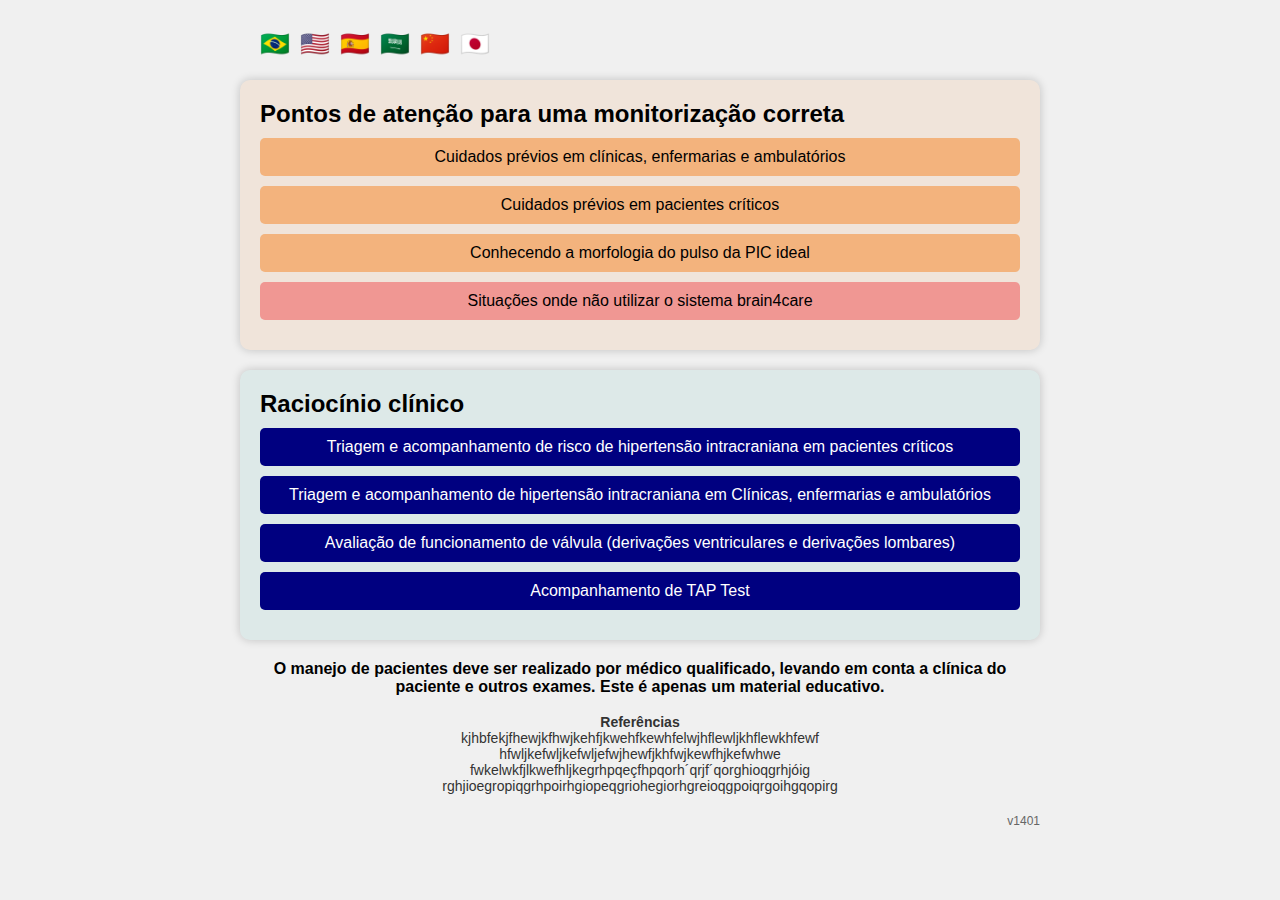
<file: index.html>
<!DOCTYPE html>
<html lang="pt-BR">

<head>
  <meta charset="UTF-8">
  <meta name="viewport" content="width=device-width, initial-scale=1.0">
  <title>Interpretação do risco de hipertensão intracraniana</title>
  <link rel="stylesheet" href="styles.css">
</head>

<body>
  <div id="container">
    <!-- Bandeiras no canto superior esquerdo usando emojis -->
    <div id="flags" class="flags">
      <button id="t1i1" class="flag-button">🇧🇷</button>
      <button id="t1i2" class="flag-button">🇺🇸</button>
      <button id="t1i3" class="flag-button">🇪🇸</button>
      <button id="t1i4" class="flag-button">🇸🇦</button>
      <button id="t1i5" class="flag-button">🇨🇳</button>
      <button id="t1i6" class="flag-button">🇯🇵</button>
    </div>

    <!-- Quadro 1: Pontos de atenção para uma monitorização correta -->
    <div id="t1q1" class="quadro quadro-laranja">
      <h2>Pontos de atenção para uma monitorização correta</h2>
      <button id="t1b1" class="botao botao-amarelo">Cuidados prévios em clínicas, enfermarias e ambulatórios</button>
      <button id="t1b2" class="botao botao-amarelo">Cuidados prévios em pacientes críticos</button>
      <button id="t1b3" class="botao botao-amarelo">Conhecendo a morfologia do pulso da PIC ideal</button>
      <button id="t1b4" class="botao botao-vermelho">Situações onde não utilizar o sistema brain4care</button>
    </div>

    <!-- Quadro 2: Iniciar monitorização -->
    <div id="t1q2" class="quadro quadro-azul">
      <h2>Raciocínio clínico</h2>
      <button id="t1b5" class="botao botao-azul-marinho">Triagem e acompanhamento de risco de hipertensão intracraniana em pacientes críticos</button>
      <button id="t1b6" class="botao botao-azul-marinho">Triagem e acompanhamento de hipertensão intracraniana em Clínicas, enfermarias e ambulatórios</button>
      <button id="t1b7" class="botao botao-azul-marinho">Avaliação de funcionamento de válvula (derivações ventriculares e derivações lombares)</button>
      <button id="t1b8" class="botao botao-azul-marinho">Acompanhamento de TAP Test</button>
    </div>

    <!-- Texto informativo -->
    <div class="texto-informativo">
      <p id="t1t1"><strong>O manejo de pacientes deve ser realizado por médico qualificado, levando em conta a clínica do paciente e outros exames. Este é apenas um material educativo.</strong></p><br>
      <p id="t1t2" class="referencias"><strong>Referências</strong><br>
        kjhbfekjfhewjkfhwjkehfjkwehfkewhfelwjhflewljkhflewkhfewf<br>
        hfwljkefwljkefwljefwjhewfjkhfwjkewfhjkefwhwe<br>
        fwkelwkfjlkwefhljkegrhpqeçfhpqorh´qrjf´qorghioqgrhjóig<br>
        rghjioegropiqgrhpoirhgiopeqgriohegiorhgreioqgpoiqrgoihgqopirg
      </p>
    </div>

    <!-- Versão do documento -->
    <footer>
      <p id="tv">v1401</p>
    </footer>
  </div>
</body>

</html>



<script>
  document.getElementById('t1b1').addEventListener('click', function() {
    window.location.href = 'cuidados-previos.html';
  });
</script>


<script>
  document.getElementById('t1b2').addEventListener('click', function() {
    window.location.href = 'cuidados_UTI.html';
  });
</script>

<script>
  document.getElementById('t1b3').addEventListener('click', function() {
    window.location.href = 'conhecendo_morfologia.html';
  });
</script>

<script>
  document.getElementById('t1b4').addEventListener('click', function() {
    window.location.href = 'situacoes_nao_utilizar.html';
  });
</script>

<script>
  // Adiciona evento de clique ao botão t1b5 para redirecionar à página de triagem
  document.getElementById('t1b5').addEventListener('click', function() {
    window.location.href = 'triagem_monitorizacao.html';
  });

</script>

<script>
  // Adiciona evento de clique ao botão t1b6 para redirecionar à página de triagem em clínicas
  document.getElementById('t1b6').addEventListener('click', function() {
    window.location.href = 'triagem_clinicas.html';
  });

</script>


<script>
  // Adiciona evento de clique ao botão t1b7 para redirecionar à página de avaliação de válvula
  document.getElementById('t1b7').addEventListener('click', function() {
    window.location.href = 'avaliacao_valvula.html';
  });


</script>


<script>
  // Adiciona evento de clique ao botão t1b8 para redirecionar à página de acompanhamento de TAP Test
  document.getElementById('t1b8').addEventListener('click', function() {
    window.location.href = 'tap_test.html';
  });


</script>
</file>
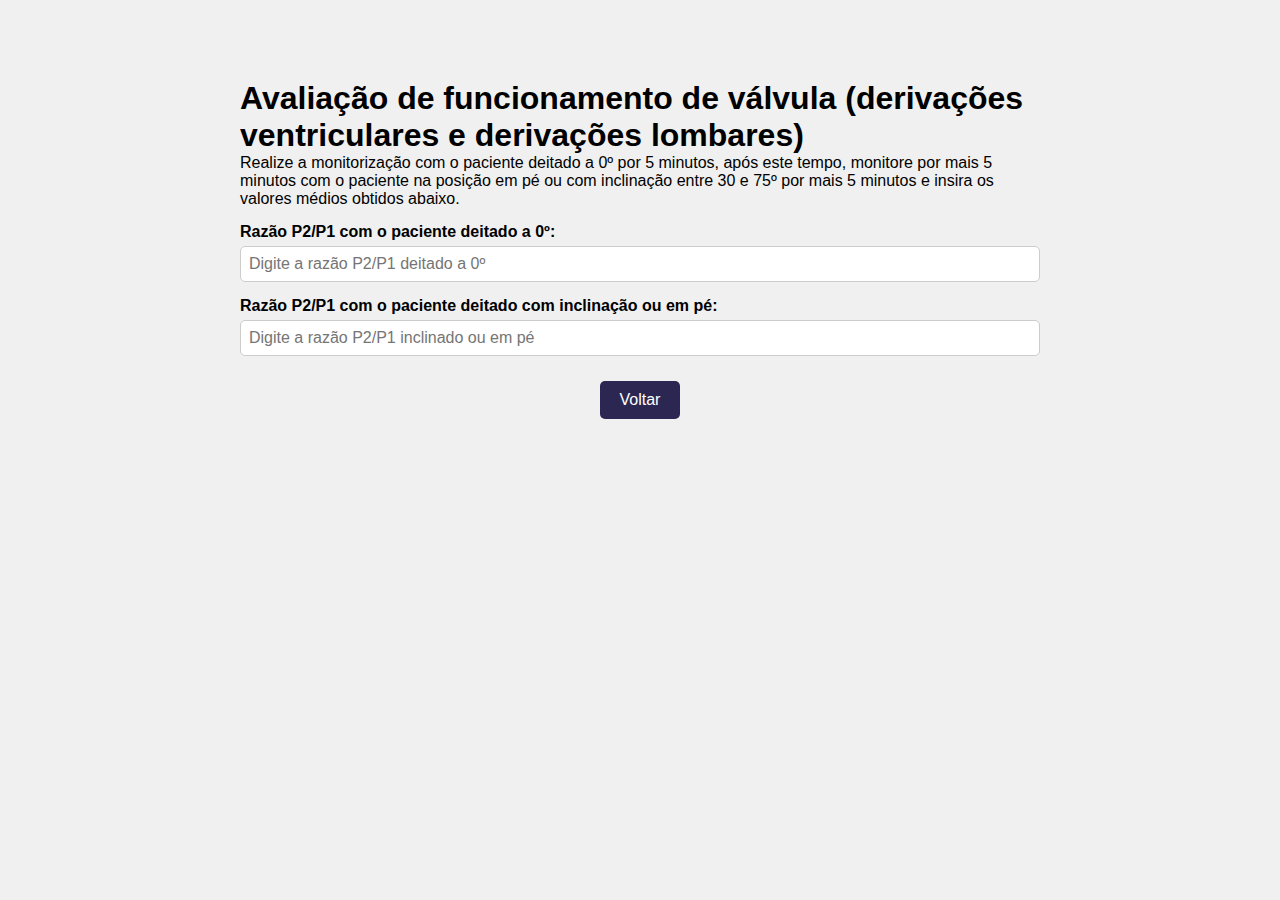
<file: avaliacao_valvula.html>
<!DOCTYPE html>
<html lang="pt-BR">

<head>
  <meta charset="UTF-8">
  <meta name="viewport" content="width=device-width, initial-scale=1.0">
  <title>Avaliação de funcionamento de válvula (derivações ventriculares e derivações lombares)</title>
  <link rel="stylesheet" href="styles.css">
  <script defer src="script_valvula.js"></script>
</head>

<body>
  <div id="container">
    <!-- Título da Página -->
    <h1>Avaliação de funcionamento de válvula (derivações ventriculares e derivações lombares)</h1>

    <!-- Texto de Instrução -->
    <p>
      Realize a monitorização com o paciente deitado a 0º por 5 minutos, após este tempo, monitore por mais 5 minutos com o paciente na posição em pé ou com inclinação entre 30 e 75º por mais 5 minutos e insira os valores médios obtidos abaixo.
    </p>

    <!-- Campos para Preenchimento -->
    <div class="input-group">
      <label for="t4q1">Razão P2/P1 com o paciente deitado a 0º:</label>
      <input type="number" id="t4q1" step="0.01" min="0" placeholder="Digite a razão P2/P1 deitado a 0º">
    </div>

    <div class="input-group">
      <label for="t4q2">Razão P2/P1 com o paciente deitado com inclinação ou em pé:</label>
      <input type="number" id="t4q2" step="0.01" min="0" placeholder="Digite a razão P2/P1 inclinado ou em pé">
    </div>

    <!-- Mensagens Dinâmicas -->
    <div id="messages"></div>

    <!-- Botões de Ação -->
    <div class="button-container">
      <button class="btn-voltar" id="btn-voltar" onclick="voltar()">Voltar</button>
    </div>
  </div>
</body>

</html>
</file>
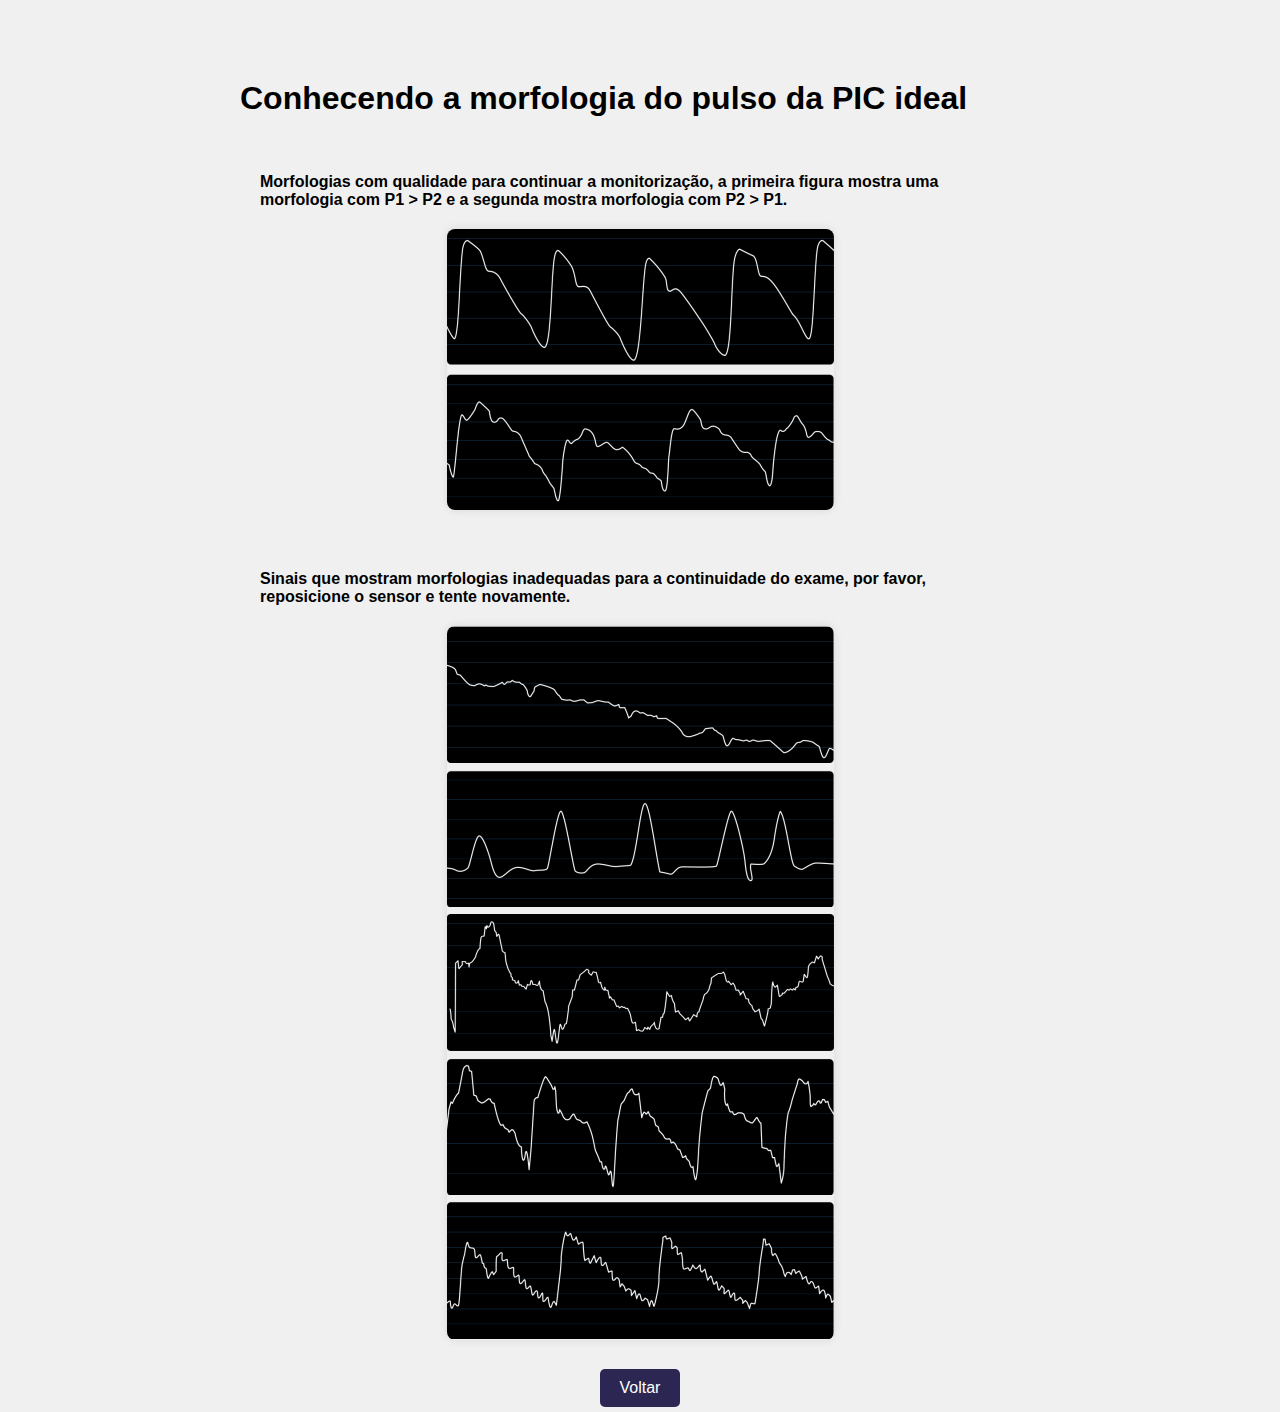
<file: conhecendo_morfologia.html>
<!DOCTYPE html>
<html lang="pt-BR">

<head>
  <meta charset="UTF-8">
  <meta name="viewport" content="width=device-width, initial-scale=1.0">
  <title>Conhecendo a morfologia do pulso da PIC ideal</title>
  <link rel="stylesheet" href="styles.css">
</head>

<body>
  <div id="container">
    <!-- Título da Página -->
    <h1>Conhecendo a morfologia do pulso da PIC ideal</h1>

    <!-- Texto Descritivo -->
    <h3 class="text-left">
      <br><br>Morfologias com qualidade para continuar a monitorização, a primeira figura mostra uma morfologia com P1 > P2 e a segunda mostra morfologia com P2 > P1.
    </h3>

    <!-- Imagem 'ok.png' Centralizada -->
    <div class="image-container">
      <img src="ok.png" alt="Morfologia com P1 > P2" class="center-image">
    </div>

    <!-- Texto Explicativo -->
    <h3 class="text-left">
      <br><br>Sinais que mostram morfologias inadequadas para a continuidade do exame, por favor, reposicione o sensor e tente novamente.
    </h3>

    <!-- Imagem 'nok.png' Centralizada -->
    <div class="image-container">
      <img src="nok.png" alt="Morfologia inadequada" class="center-image">
    </div>

    <!-- Botão Voltar -->
    <div class="button-container">
      <button class="btn-voltar" onclick="window.location.href='index.html'">Voltar</button>
    </div>
  </div>
</body>

</html>
</file>
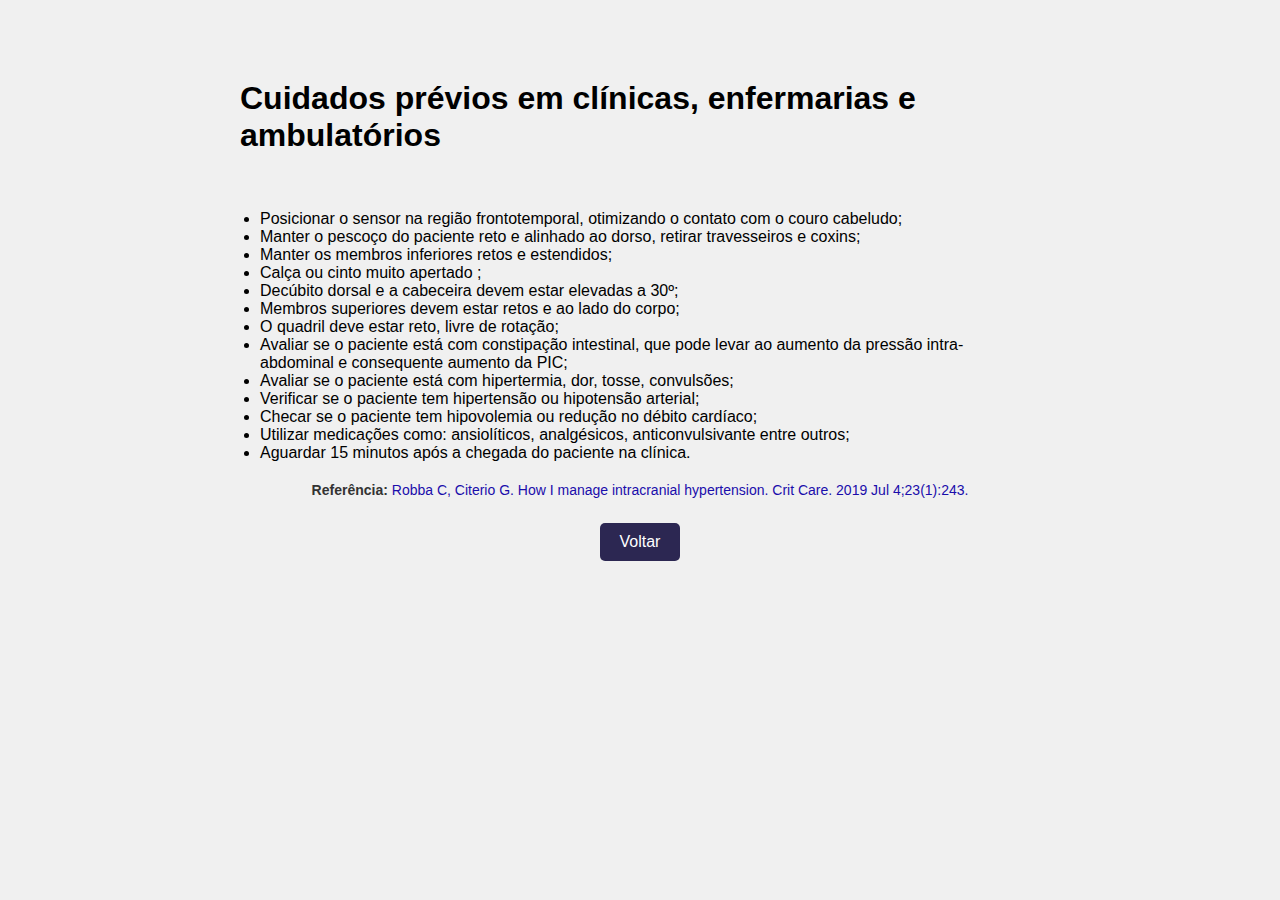
<file: cuidados-previos.html>
<!DOCTYPE html>
<html lang="pt-BR">

<head>
  <meta charset="UTF-8">
  <meta name="viewport" content="width=device-width, initial-scale=1.0">
  <title>Cuidados prévios em clínicas, enfermarias e ambulatórios</title>
  <link rel="stylesheet" href="styles.css">
</head>

<body>
  <div id="container">
    <!-- Título da Página -->
    <h1>Cuidados prévios em clínicas, enfermarias e ambulatórios</h1>

      <!-- Texto Alinhado à Esquerda -->
    <ul class="text-left"><br><br>
        <li>Posicionar o sensor na região frontotemporal, otimizando o contato com o couro cabeludo;</li>
        <li>Manter o pescoço do paciente reto e alinhado ao dorso, retirar travesseiros e coxins;</li>
        <li>Manter os membros inferiores retos e estendidos;</li>
        <li>Calça ou cinto muito apertado ;</li>
        <li>Decúbito dorsal e a cabeceira devem estar elevadas a 30º;</li>
        <li>Membros superiores devem estar retos e ao lado do corpo;</li>
        <li>O quadril deve estar reto, livre de rotação;</li>
        <li>Avaliar se o paciente está com constipação intestinal, que pode levar ao aumento da pressão intra-abdominal e consequente aumento da PIC;</li>
        <li>Avaliar se o paciente está com hipertermia, dor, tosse, convulsões;</li>
        <li>Verificar se o paciente tem hipertensão ou hipotensão arterial;</li>
        <li>Checar se o paciente tem hipovolemia ou redução no débito cardíaco;</li>
        <li>Utilizar medicações como: ansiolíticos, analgésicos, anticonvulsivante entre outros;</li>
        <li>Aguardar 15 minutos após a chegada do paciente na clínica.</li>
    </ul>



    <!-- Texto de Referência com Link -->
    <p class="referencia-link">
      <strong>Referência:</strong>
      <a href="https://pubmed.ncbi.nlm.nih.gov/31272474/" target="_blank">
        Robba C, Citerio G. How I manage intracranial hypertension. Crit Care. 2019 Jul 4;23(1):243.
      </a>
    </p>

    <!-- Botão Voltar -->
    <div class="button-container">
      <button class="btn-voltar" onclick="window.location.href='index.html'">Voltar</button>
    </div>
  </div>
</body>

</html>
</file>
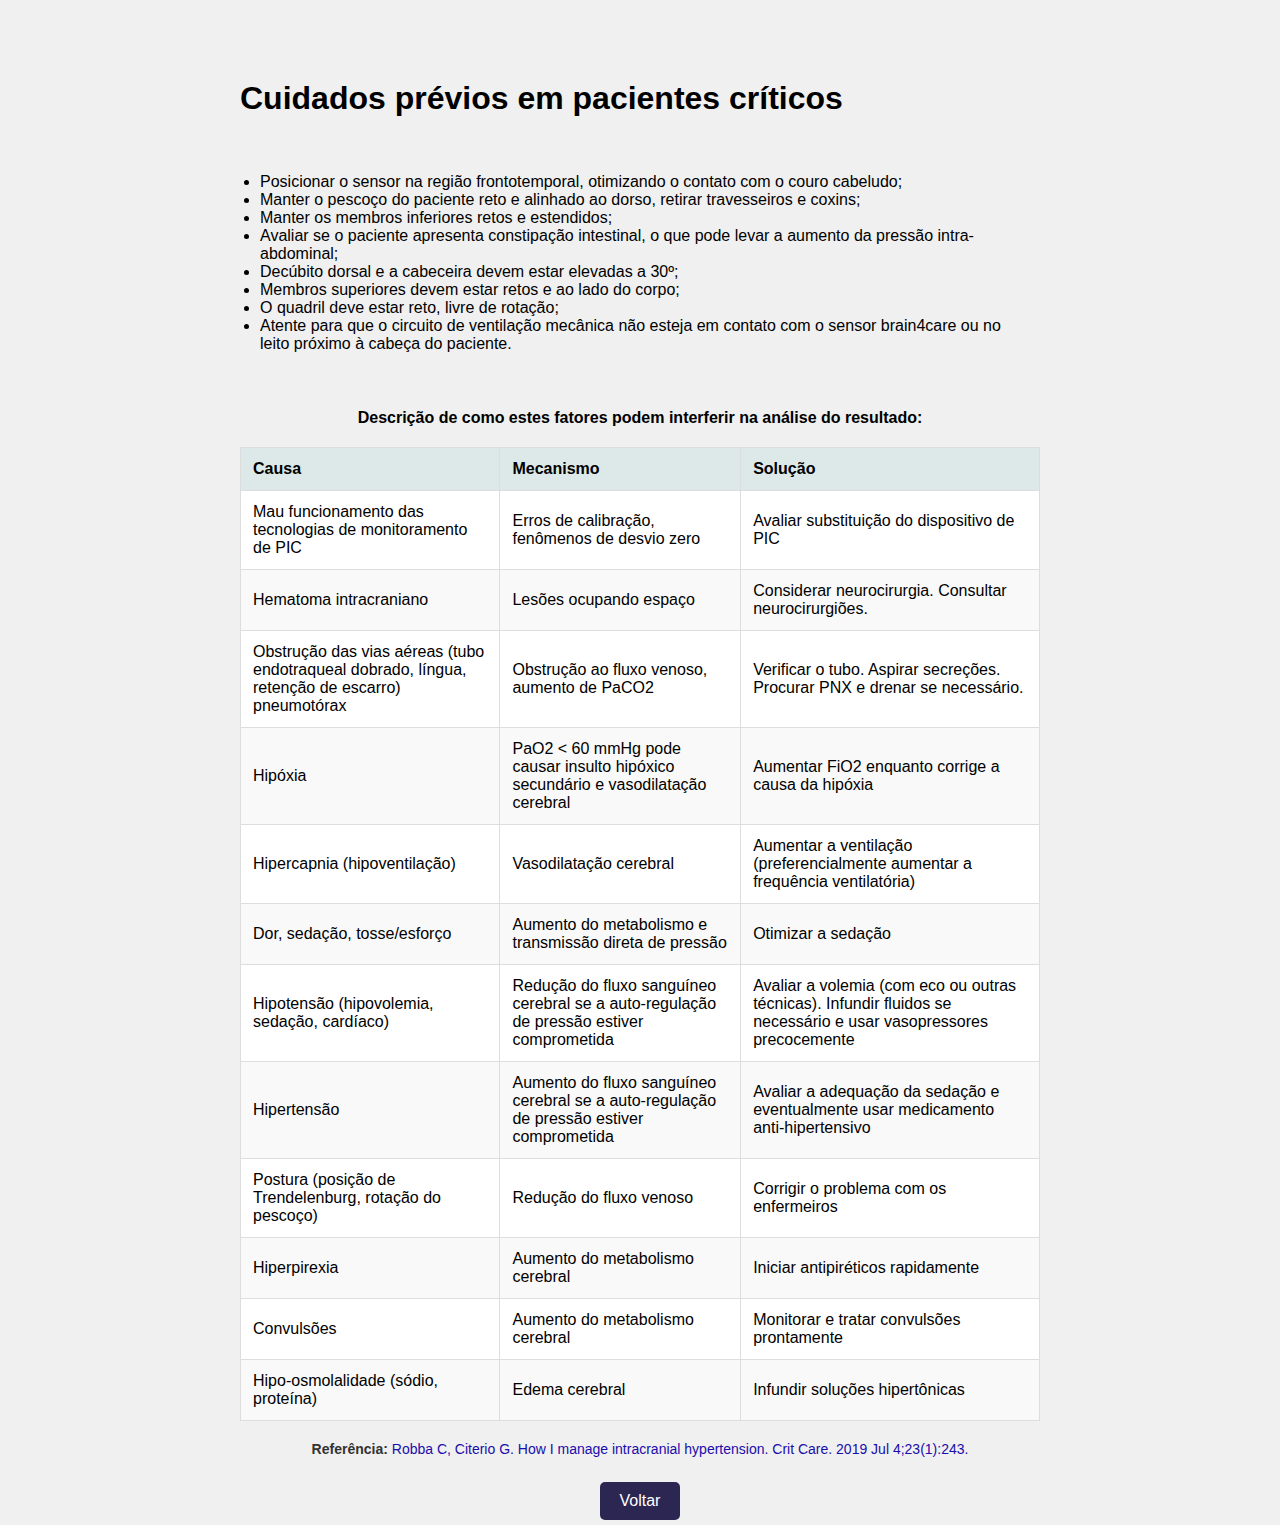
<file: cuidados_UTI.html>
<!DOCTYPE html>
<html lang="pt-BR">

<head>
  <meta charset="UTF-8">
  <meta name="viewport" content="width=device-width, initial-scale=1.0">
  <title>Cuidados prévios em pacientes críticos</title>
  <link rel="stylesheet" href="styles.css">
</head>

<body>
  <div id="container">
    <!-- Título da Página -->
    <h1>Cuidados prévios em pacientes críticos</h1>

      <!-- Texto Alinhado à Esquerda -->
    <ul class="text-left"><br><br>
        <li>Posicionar o sensor na região frontotemporal, otimizando o contato com o couro cabeludo;</li>
        <li>Manter o pescoço do paciente reto e alinhado ao dorso, retirar travesseiros e coxins;</li>
        <li>Manter os membros inferiores retos e estendidos;</li>
        <li>Avaliar se o paciente apresenta constipação intestinal, o que pode levar a aumento da pressão intra-abdominal;</li>
        <li>Decúbito dorsal e a cabeceira devem estar elevadas a 30º;</li>
        <li>Membros superiores devem estar retos e ao lado do corpo;</li>
        <li>O quadril deve estar reto, livre de rotação;</li>
        <li>Atente para que o circuito de ventilação mecânica não esteja em contato com o sensor brain4care ou no leito próximo à cabeça do paciente.</li>
    </ul>


    <!-- Texto Centralizado -->
    <p class="text-center">
      <br><br>Descrição de como estes fatores podem interferir na análise do resultado:
    </p>



    <!-- Tabela -->
    <table>
      <thead>
        <tr>
          <th>Causa</th>
          <th>Mecanismo</th>
          <th>Solução</th>
        </tr>
      </thead>
      <tbody>
        <tr>
          <td>Mau funcionamento das tecnologias de monitoramento de PIC</td>
          <td>Erros de calibração, fenômenos de desvio zero</td>
          <td>Avaliar substituição do dispositivo de PIC</td>
        </tr>
        <tr>
          <td>Hematoma intracraniano</td>
          <td>Lesões ocupando espaço</td>
          <td>Considerar neurocirurgia. Consultar neurocirurgiões.</td>
        </tr>
        <tr>
          <td>Obstrução das vias aéreas (tubo endotraqueal dobrado, língua, retenção de escarro) pneumotórax</td>
          <td>Obstrução ao fluxo venoso, aumento de PaCO2</td>
          <td>Verificar o tubo. Aspirar secreções. Procurar PNX e drenar se necessário.</td>
        </tr>
        <tr>
          <td>Hipóxia</td>
          <td>PaO2 &lt; 60 mmHg pode causar insulto hipóxico secundário e vasodilatação cerebral</td>
          <td>Aumentar FiO2 enquanto corrige a causa da hipóxia</td>
        </tr>
        <tr>
          <td>Hipercapnia (hipoventilação)</td>
          <td>Vasodilatação cerebral</td>
          <td>Aumentar a ventilação (preferencialmente aumentar a frequência ventilatória)</td>
        </tr>
        <tr>
          <td>Dor, sedação, tosse/esforço</td>
          <td>Aumento do metabolismo e transmissão direta de pressão</td>
          <td>Otimizar a sedação</td>
        </tr>
        <tr>
          <td>Hipotensão (hipovolemia, sedação, cardíaco)</td>
          <td>Redução do fluxo sanguíneo cerebral se a auto-regulação de pressão estiver comprometida</td>
          <td>Avaliar a volemia (com eco ou outras técnicas). Infundir fluidos se necessário e usar vasopressores precocemente</td>
        </tr>
        <tr>
          <td>Hipertensão</td>
          <td>Aumento do fluxo sanguíneo cerebral se a auto-regulação de pressão estiver comprometida</td>
          <td>Avaliar a adequação da sedação e eventualmente usar medicamento anti-hipertensivo</td>
        </tr>
        <tr>
          <td>Postura (posição de Trendelenburg, rotação do pescoço)</td>
          <td>Redução do fluxo venoso</td>
          <td>Corrigir o problema com os enfermeiros</td>
        </tr>
        <tr>
          <td>Hiperpirexia</td>
          <td>Aumento do metabolismo cerebral</td>
          <td>Iniciar antipiréticos rapidamente</td>
        </tr>
        <tr>
          <td>Convulsões</td>
          <td>Aumento do metabolismo cerebral</td>
          <td>Monitorar e tratar convulsões prontamente</td>
        </tr>
        <tr>
          <td>Hipo-osmolalidade (sódio, proteína)</td>
          <td>Edema cerebral</td>
          <td>Infundir soluções hipertônicas</td>
        </tr>
      </tbody>
    </table>

    <!-- Texto de Referência com Link -->
    <p class="referencia-link">
      <strong>Referência:</strong>
      <a href="https://pubmed.ncbi.nlm.nih.gov/31272474/" target="_blank">
        Robba C, Citerio G. How I manage intracranial hypertension. Crit Care. 2019 Jul 4;23(1):243.
      </a>
    </p>

    <!-- Botão Voltar -->
    <div class="button-container">
      <button class="btn-voltar" onclick="window.location.href='index.html'">Voltar</button>
    </div>
  </div>
</body>

</html>
</file>
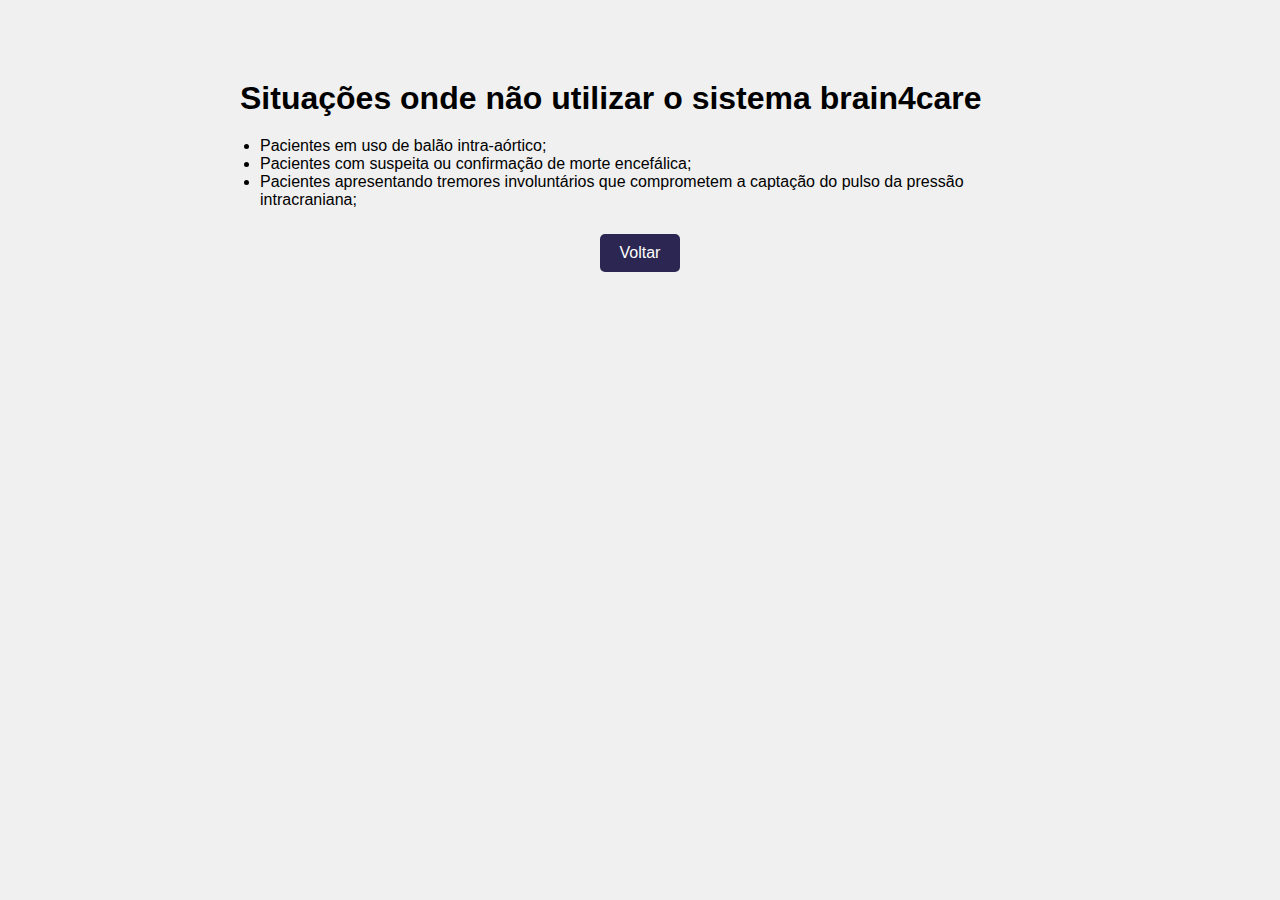
<file: situacoes_nao_utilizar.html>
<!DOCTYPE html>
<html lang="pt-BR">

<head>
  <meta charset="UTF-8">
  <meta name="viewport" content="width=device-width, initial-scale=1.0">
  <title>Situações onde não utilizar o sistema brain4care</title>
  <link rel="stylesheet" href="styles.css">
</head>

<body>
  <div id="container">
    <!-- Título da Página -->
    <h1>Situações onde não utilizar o sistema brain4care</h1>

    <!-- Lista de Itens Alinhados à Esquerda -->
    <ul class="text-left">
      <li>Pacientes em uso de balão intra-aórtico;</li>
      <li>Pacientes com suspeita ou confirmação de morte encefálica;</li>
      <li>Pacientes apresentando tremores involuntários que comprometem a captação do pulso da pressão intracraniana;</li>
    </ul>

    <!-- Botão Voltar -->
    <div class="button-container">
      <button class="btn-voltar" onclick="window.location.href='index.html'">Voltar</button>
    </div>
  </div>
</body>

</html>
</file>
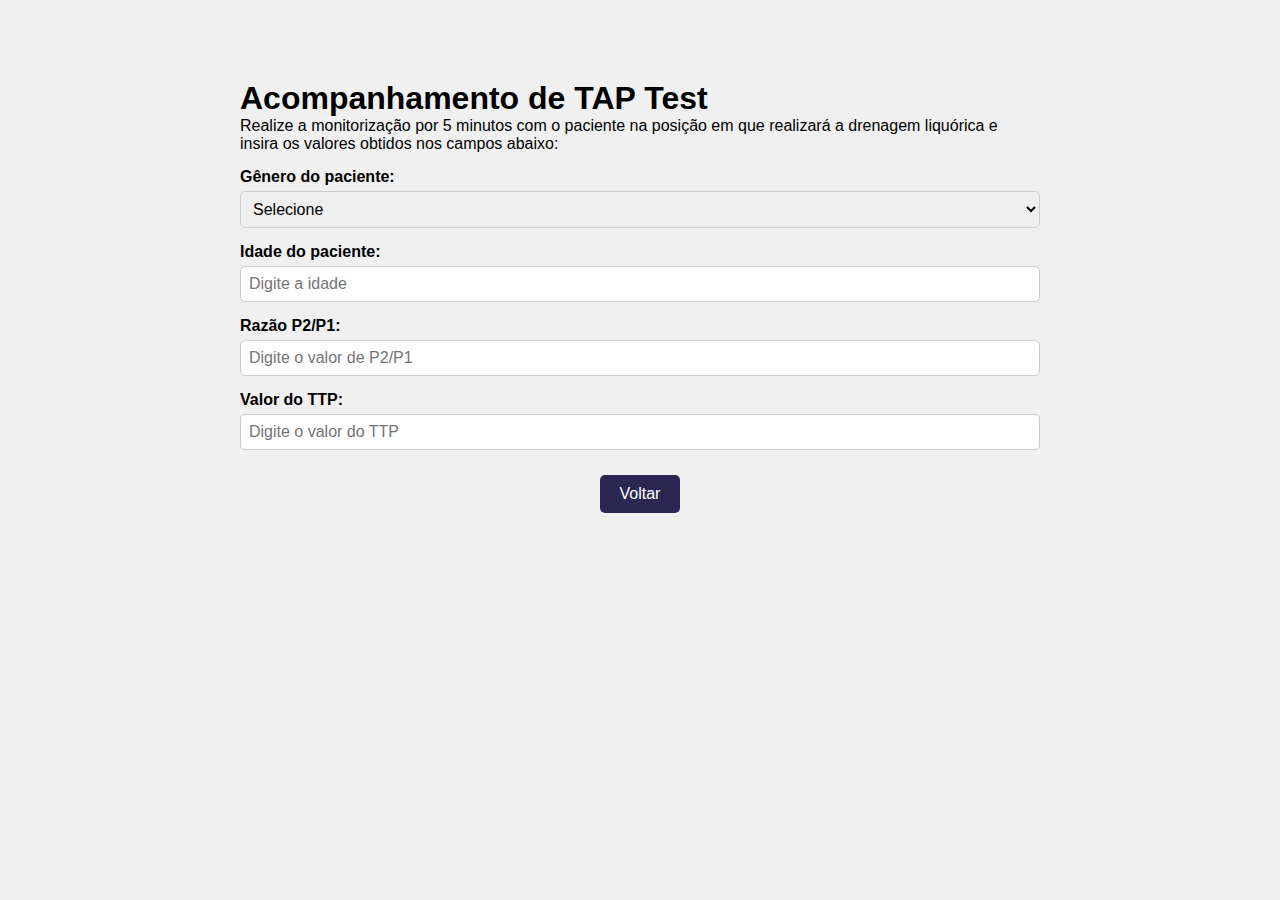
<file: tap_test.html>
<!DOCTYPE html>
<html lang="pt-BR">

<head>
  <meta charset="UTF-8">
  <meta name="viewport" content="width=device-width, initial-scale=1.0">
  <title>Acompanhamento de TAP Test</title>
  <link rel="stylesheet" href="styles.css">
  <script defer src="script_tap_test.js"></script>
</head>

<body>
  <div id="container">
    <!-- Título da Página -->
    <h1>Acompanhamento de TAP Test</h1>

    <!-- Texto de Instrução -->
    <p>
      Realize a monitorização por 5 minutos com o paciente na posição em que realizará a drenagem liquórica e insira os valores obtidos nos campos abaixo:
    </p>

    <!-- Campos para Preenchimento -->
    <div class="input-group">
      <label for="t3q1">Gênero do paciente:</label>
      <select id="t3q1">
        <option value="">Selecione</option>
        <option value="Feminino">Feminino</option>
        <option value="Masculino">Masculino</option>
      </select>
    </div>

    <div class="input-group">
      <label for="t3q2">Idade do paciente:</label>
      <input type="number" id="t3q2" min="0" placeholder="Digite a idade">
    </div>

    <div class="input-group">
      <label for="t3q3">Razão P2/P1:</label>
      <input type="number" id="t3q3" step="0.01" min="0" placeholder="Digite o valor de P2/P1">
    </div>

    <div class="input-group">
      <label for="t3q4">Valor do TTP:</label>
      <input type="number" id="t3q4" step="0.01" min="0" placeholder="Digite o valor do TTP">
    </div>

    <!-- Mensagens Dinâmicas -->
    <div id="messages"></div>

    <!-- Botões de Ação -->
    <div class="button-container">
      <button class="btn-voltar" id="btn-voltar" onclick="voltar()">Voltar</button>
    </div>
  </div>
</body>

</html>
</file>
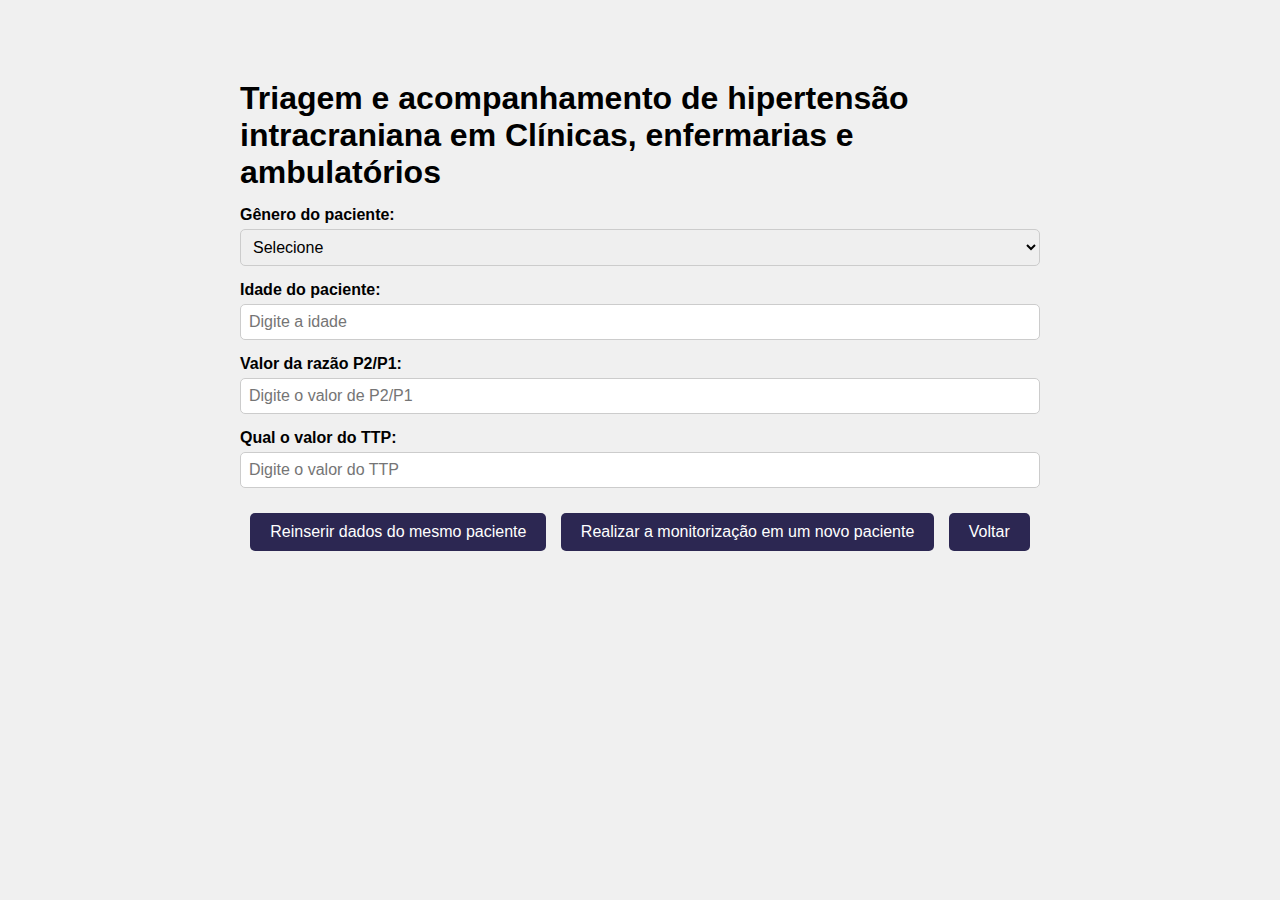
<file: triagem_clinicas.html>
<!DOCTYPE html>
<html lang="pt-BR">

<head>
  <meta charset="UTF-8">
  <meta name="viewport" content="width=device-width, initial-scale=1.0">
  <title>Triagem e acompanhamento de hipertensão intracraniana em Clínicas, enfermarias e ambulatórios</title>
  <link rel="stylesheet" href="styles.css">
  <script defer src="script_clinicas.js"></script>
</head>

<body>
  <div id="container">
    <!-- Título da Página -->
    <h1>Triagem e acompanhamento de hipertensão intracraniana em Clínicas, enfermarias e ambulatórios</h1>

    <!-- Campos para Preenchimento -->
    <div class="input-group">
      <label for="t2q1">Gênero do paciente:</label>
      <select id="t2q1">
        <option value="">Selecione</option>
        <option value="Feminino">Feminino</option>
        <option value="Masculino">Masculino</option>
      </select>
    </div>

    <div class="input-group">
      <label for="t2q2">Idade do paciente:</label>
      <input type="number" id="t2q2" min="0" placeholder="Digite a idade">
    </div>

    <div class="input-group">
      <label for="t2q3">Valor da razão P2/P1:</label>
      <input type="number" id="t2q3" step="0.01" min="0" placeholder="Digite o valor de P2/P1">
    </div>

    <div class="input-group">
      <label for="t2q4">Qual o valor do TTP:</label>
      <input type="number" id="t2q4" step="0.01" min="0" placeholder="Digite o valor do TTP">
    </div>

    <!-- Mensagens Dinâmicas -->
    <div id="messages"></div>

    <!-- Botões de Ação -->
    <div class="button-container">
      <button class="btn-voltar" id="t2b1" onclick="reinserirDados()">Reinserir dados do mesmo paciente</button>
      <button class="btn-voltar" id="t2b2" onclick="novaMonitorizacao()">Realizar a monitorização em um novo paciente</button>
      <button class="btn-voltar" id="btn-voltar" onclick="voltar()">Voltar</button>
    </div>
  </div>
</body>

</html>
</file>
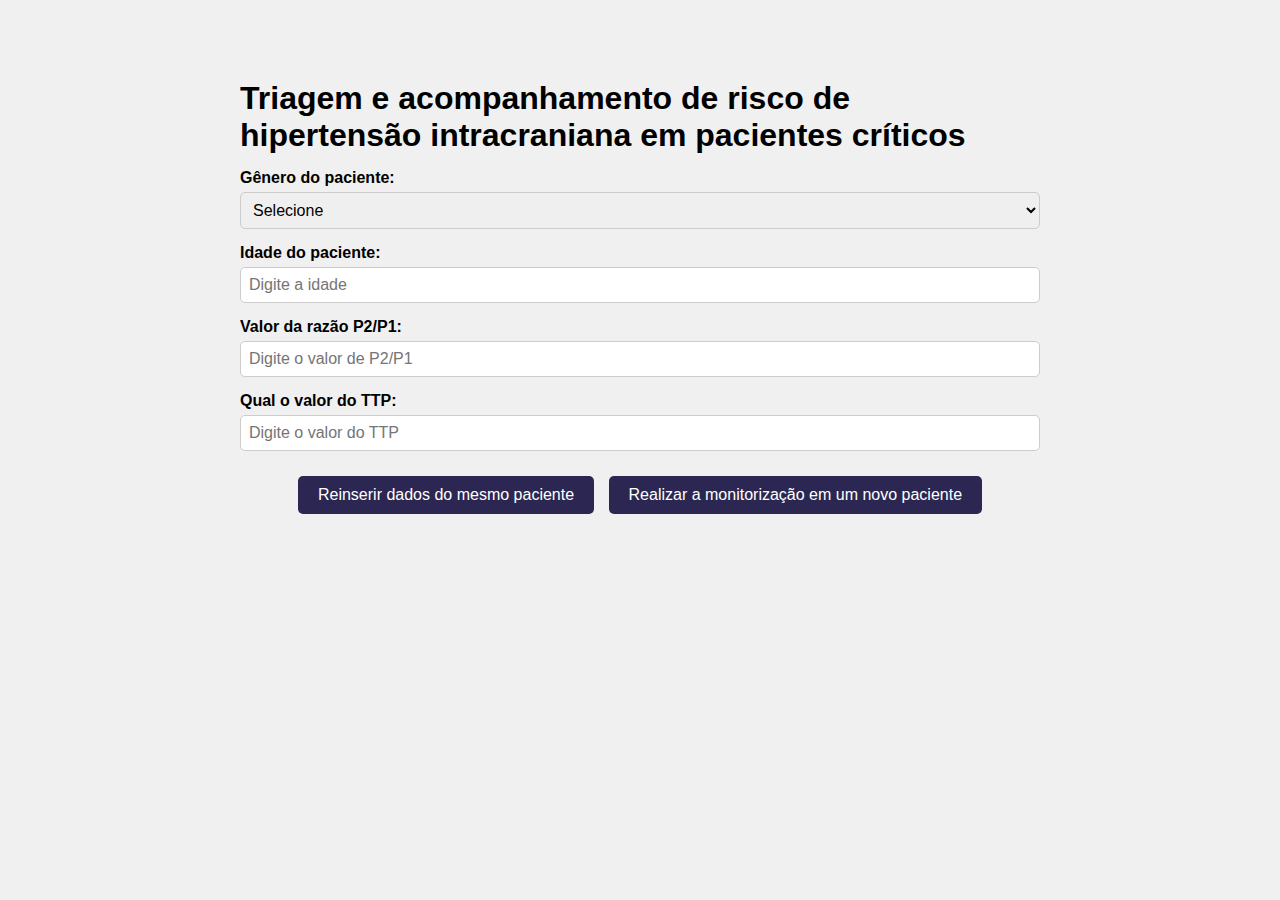
<file: triagem_monitorizacao.html>
<!DOCTYPE html>
<html lang="pt-BR">

<head>
  <meta charset="UTF-8">
  <meta name="viewport" content="width=device-width, initial-scale=1.0">
  <title>Triagem e acompanhamento de risco de hipertensão intracraniana em pacientes críticos</title>
  <link rel="stylesheet" href="styles.css">
  <script defer src="script.js"></script>
</head>

<body>
  <div id="container">
    <!-- Título da Página -->
    <h1>Triagem e acompanhamento de risco de hipertensão intracraniana em pacientes críticos</h1>

    <!-- Campos para Preenchimento -->
    <div class="input-group">
      <label for="t2q1">Gênero do paciente:</label>
      <select id="t2q1">
        <option value="">Selecione</option>
        <option value="Feminino">Feminino</option>
        <option value="Masculino">Masculino</option>
      </select>
    </div>

    <div class="input-group">
      <label for="t2q2">Idade do paciente:</label>
      <input type="number" id="t2q2" min="0" placeholder="Digite a idade">
    </div>

    <div class="input-group">
      <label for="t2q3">Valor da razão P2/P1:</label>
      <input type="number" id="t2q3" step="0.01" min="0" placeholder="Digite o valor de P2/P1">
    </div>

    <div class="input-group">
      <label for="t2q4">Qual o valor do TTP:</label>
      <input type="number" id="t2q4" step="0.01" min="0" placeholder="Digite o valor do TTP">
    </div>

    <!-- Mensagens Dinâmicas -->
    <div id="messages"></div>

    <!-- Tabela após Passo 1 (Aparece Condicionalmente) -->
    <div id="tabela-fatores" style="display: none;">
      <h3>Passo 1: Avalie os seguintes fatores, corrija caso necessário, e refaça a monitorização:</h3>
      <table>
        <thead>
          <tr>
            <th>Causa</th>
            <th>Mecanismo</th>
            <th>Solução</th>
          </tr>
        </thead>
        <tbody>
          <tr>
            <td>Mau funcionamento das tecnologias de monitoramento de PIC</td>
            <td>Erros de calibração, fenômenos de desvio zero</td>
            <td>Avaliar substituição do dispositivo de PIC</td>
          </tr>
          <tr>
            <td>Hematoma intracraniano</td>
            <td>Lesões ocupando espaço</td>
            <td>Considerar neurocirurgia. Consultar neurocirurgiões.</td>
          </tr>
          <tr>
            <td>Obstrução das vias aéreas (tubo endotraqueal dobrado, língua, retenção de escarro) pneumotórax</td>
            <td>Obstrução ao fluxo venoso, aumento de PaCO2</td>
            <td>Verificar o tubo. Aspirar secreções. Procurar PNX e drenar se necessário.</td>
          </tr>
          <tr>
            <td>Hipóxia</td>
            <td>PaO2 &lt; 60 mmHg pode causar insulto hipóxico secundário e vasodilatação cerebral</td>
            <td>Aumentar FiO2 enquanto corrige a causa da hipóxia</td>
          </tr>
          <tr>
            <td>Hipercapnia (hipoventilação)</td>
            <td>Vasodilatação cerebral</td>
            <td>Aumentar a ventilação (preferencialmente aumentar a frequência ventilatória)</td>
          </tr>
          <tr>
            <td>Dor, sedação, tosse/esforço</td>
            <td>Aumento do metabolismo e transmissão direta de pressão</td>
            <td>Otimizar a sedação</td>
          </tr>
          <tr>
            <td>Hipotensão (hipovolemia, sedação, cardíaco)</td>
            <td>Redução do fluxo sanguíneo cerebral se a auto-regulação de pressão estiver comprometida</td>
            <td>Avaliar a volemia (com eco ou outras técnicas). Infundir fluidos se necessário e usar vasopressores precocemente</td>
          </tr>
          <tr>
            <td>Hipertensão</td>
            <td>Aumento do fluxo sanguíneo cerebral se a auto-regulação de pressão estiver comprometida</td>
            <td>Avaliar a adequação da sedação e eventualmente usar medicamento anti-hipertensivo</td>
          </tr>
          <tr>
            <td>Postura (posição de Trendelenburg, rotação do pescoço)</td>
            <td>Redução do fluxo venoso</td>
            <td>Corrigir o problema com os enfermeiros</td>
          </tr>
          <tr>
            <td>Hiperpirexia</td>
            <td>Aumento do metabolismo cerebral</td>
            <td>Iniciar antipiréticos rapidamente</td>
          </tr>
          <tr>
            <td>Convulsões</td>
            <td>Aumento do metabolismo cerebral</td>
            <td>Monitorar e tratar convulsões prontamente</td>
          </tr>
          <tr>
            <td>Hipo-osmolalidade (sódio, proteína)</td>
            <td>Edema cerebral</td>
            <td>Infundir soluções hipertônicas</td>
          </tr>
        </tbody>
      </table>
    </div>

    <!-- Passo 2 -->
    <div id="passo-2" style="display: none;">
      <h3>Passo 2: Avalie agora as seguintes medidas, corrija caso necessário, e refaça a monitorização.</h3>
      <ul>
        <li>Cabeça elevada a 15-30°</li>
        <li>Sedação</li>
        <li>Analgesia</li>
        <li>Hipocapnia leve</li>
        <li>Mantenha a pressão de perfusão cerebral (50-70 mmHg de acordo com o status de autorregulação)</li>
        <li>Avalie se o ajuste da PAM contribui com a melhora da razão P2/P1 ou com o fluxo sanguíneo cerebral</li>
        <li>Normotermia</li>
        <li>Euvolemia</li>
      </ul>
      <p>Avalie junto a equipe de neurocirurgia se o caso é cirúrgico.</p>
    </div>

    <!-- Passo 3 -->
    <div id="passo-3" style="display: none;">
      <h3>Passo 3: Avalie agora as seguintes medidas, corrija caso necessário, e refaça a monitorização.</h3>
      <ul>
        <li>Aumentar a sedação</li>
        <li>Drenagem de líquor</li>
        <li>Osmoterapia (manitol ou solução hipertônica)</li>
        <li>Hipocapnia leve</li>
        <li>Otimizar PPC</li>
        <li>Avalie se o ajuste da PAM contribui com a melhora da razão P2/P1 ou com o fluxo sanguíneo cerebral</li>
        <li>Considere repetir uma tomografia computadorizada (TC)</li>
      </ul>
      <p>Avalie junto a equipe de neurocirurgia se o caso é cirúrgico.</p>
    </div>

    <!-- Passo 4 -->
    <div id="passo-4" style="display: none;">
      <h3>Passo 4: Avalie agora as seguintes medidas, corrija caso necessário, e refaça a monitorização.</h3>
      <ul>
        <li>Hipocapnia profunda com monitor de oxigênio cerebral</li>
        <li>Doses mais altas de osmóticos</li>
        <li>Otimizar PPC</li>
        <li>Avalie se o ajuste da PAM contribui com a melhora da razão P2/P1 ou com o fluxo sanguíneo cerebral</li>
        <li>Considere repetir uma TC</li>
      </ul>
      <p>Avalie junto à equipe de neurocirurgia se o caso é cirúrgico.</p>
    </div>

    <!-- Passo 5 -->
    <div id="passo-5" style="display: none;">
      <h3>Passo 5: Avalie agora as seguintes medidas, corrija caso necessário, e refaça a monitorização.</h3>
      <ul>
        <li>Uso de barbitúricos e hiperventilação para 'ganhar tempo' antes da craniectomia descompressiva</li>
      </ul>
      <p>Considere, antes de usar terapias extremas, o prognóstico do paciente, o melhor resultado que pode ser obtido, a vontade do paciente e informe a família do paciente.</p>
      <p>Avalie junto a equipe de neurocirurgia se o caso é cirúrgico.</p>
    </div>

    <!-- Passo Final -->
    <div id="passo-final" style="display: none;">
      <h3>Passo Final:</h3>
      <p>Mantenha medidas de neuroproteção e repita frequentemente a monitorização para continuar acompanhando a evolução do paciente.<br>Busque a opinião de especialistas sobre o caso.</p>
    </div>

    <!-- Botões de Ação -->
    <div class="button-container">
      <button class="btn-voltar" id="t2b1" onclick="reinserirDados()">Reinserir dados do mesmo paciente</button>
      <button class="btn-voltar" id="t2b2" onclick="novaMonitorizacao()">Realizar a monitorização em um novo paciente</button>
      <!-- Botões Próximo Passo e Passo Anterior -->
      <button class="btn-voltar" id="btn-proximo-passo" style="display: none;" onclick="proximoPasso()">Próximo passo</button>
      <button class="btn-voltar" id="btn-passo-anterior" style="display: none;" onclick="passoAnterior()">Passo anterior</button>
    </div>
  </div>
</body>

</html>
</file>
<file: styles.css>
/* Reseta estilos padrões para consistência entre navegadores */
* {
  margin: 0;
  padding: 0;
  box-sizing: border-box;
}

/* Estilos gerais */
body {
  font-family: Arial, sans-serif;
  background-color: #f0f0f0;
  display: flex;
  justify-content: center;
  align-items: flex-start; /* Alinha ao topo */
  height: 100vh;
  padding: 20px;
  position: relative; /* Para posicionar as bandeiras */
}

#container {
  max-width: 800px;
  width: 100%;
  position: relative; /* Para posicionar os elementos dentro do container */
  padding-top: 60px; /* Espaço para as bandeiras acima do quadro */
}

/* Estilo para o contêiner das bandeiras */
.flags {
  position: absolute;
  top: 10px; /* Mantém as bandeiras no topo */
  left: 20px; /* Canto superior esquerdo */
  display: flex;
  gap: 10px;
}

.flag-button {
  background: none;
  border: none;
  cursor: pointer;
  font-size: 24px; /* Tamanho dos emojis */
  transition: transform 0.2s; /* Animação para hover */
}

.flag-button:hover {
  transform: scale(1.2); /* Aumenta o tamanho do emoji no hover */
}

.quadro {
  border-radius: 10px;
  padding: 20px;
  margin-bottom: 20px;
  box-shadow: 0 0 10px rgba(0, 0, 0, 0.2);
}

.quadro-laranja {
  background-color: rgba(245, 130, 31, 0.1);
}

.quadro-azul {
  background-color: rgba(57, 176, 164, 0.1);
}

.botao {
  display: block;
  width: 100%;
  padding: 10px;
  margin: 10px 0;
  border: none;
  border-radius: 5px;
  font-size: 16px;
  cursor: pointer;
  transition: background-color 0.3s;
}

.botao-amarelo {
  background-color: rgba(245, 130, 31, 0.5);
}

.botao-vermelho {
  background-color: rgba(239, 74, 75, 0.5);
}

.botao-azul-marinho {
  background-color: #000080; /* Azul marinho */
  color: white;
}

.botao:hover {
  opacity: 0.8;
}

.texto-informativo {
  text-align: center;
  margin-bottom: 20px;
}

.referencias {
  text-align: center;
  font-size: 14px;
  color: #333;
}

footer {
  text-align: right; /* Alinha o texto da versão à direita */
  font-size: 12px;
  color: #666;
  margin-top: 10px;
}

/* Estilo adicional para a nova página */

/* Estilo para o texto alinhado à esquerda */
.text-left {
  text-align: left;
  margin-bottom: 10px;
}

/* Estilo para o texto alinhado ao centro */
.text-center {
  text-align: center;
  margin: 20px 0;
  font-weight: bold;
}

/* Estilo da Tabela */
table {
  width: 100%;
  border-collapse: collapse;
  margin-top: 20px;
}

thead {
  background-color: rgba(57, 176, 164, 0.1); /* Azul claro translúcido */
}

th, td {
  border: 1px solid #ddd;
  padding: 12px;
  text-align: left;
}

tbody tr:nth-child(even) {
  background-color: #f9f9f9; /* Cinza claro */
}

tbody tr:nth-child(odd) {
  background-color: #ffffff; /* Branco */
}

tbody tr:hover {
  background-color: rgba(57, 176, 164, 0.2); /* Azul claro ao passar o mouse */
}

/* Estilo para o contêiner do botão */
.button-container {
  text-align: center; /* Centraliza o botão */
  margin-top: 20px;
}

/* Estilo do Botão Voltar */
.btn-voltar {
  background-color: rgb(44, 39, 82); /* Cor RGB especificada */
  color: white;
  padding: 10px 20px;
  border: none;
  border-radius: 5px;
  font-size: 16px;
  cursor: pointer;
  transition: background-color 0.3s, transform 0.2s;
}

.btn-voltar:hover {
  background-color: rgb(64, 59, 102); /* Cor mais clara ao passar o mouse */
  transform: scale(1.05); /* Efeito de zoom ao passar o mouse */
}


/* Estilo para o texto de referência com link */
.referencia-link {
  text-align: center;
  margin-top: 20px;
  font-size: 14px;
  color: #333;
}

.referencia-link a {
  color: #1a0dab; /* Cor padrão para links */
  text-decoration: none;
}

.referencia-link a:hover {
  text-decoration: underline; /* Sublinha o link ao passar o mouse */
}

/* Estilo para o contêiner das imagens */
.image-container {
  text-align: center; /* Centraliza a imagem */
  margin: 20px 0; /* Espaçamento superior e inferior */
}

/* Estilo para a imagem centralizada */
.center-image {
  max-width: 80%; /* Limita a largura máxima da imagem a 80% da largura do contêiner */
  height: auto; /* Mantém a proporção da imagem */
  border-radius: 8px; /* Borda arredondada para estética */
  box-shadow: 0 0 10px rgba(0, 0, 0, 0.1); /* Sombra suave para destaque */
}

/* Estilo para o contêiner do botão */
.button-container {
  text-align: center; /* Centraliza o botão */
  margin-top: 20px;
}

/* Estilo do Botão Voltar */
.btn-voltar {
  background-color: rgb(44, 39, 82); /* Cor RGB especificada */
  color: white;
  padding: 10px 20px;
  border: none;
  border-radius: 5px;
  font-size: 16px;
  cursor: pointer;
  transition: background-color 0.3s, transform 0.2s;
}

.btn-voltar:hover {
  background-color: rgb(64, 59, 102); /* Cor mais clara ao passar o mouse */
  transform: scale(1.05); /* Efeito de zoom ao passar o mouse */
}

/* Estilo para a lista de itens alinhados à esquerda */
.text-left {
  text-align: left; /* Alinha o texto à esquerda */
  margin: 20px; /* Espaçamento ao redor da lista */
  font-size: 16px; /* Tamanho da fonte */
  list-style-type: disc; /* Tipo de marcador para os itens da lista */
}

/* Estilo para o contêiner do botão */
.button-container {
  text-align: center; /* Centraliza o botão */
  margin-top: 20px;
}

/* Estilo do Botão Voltar */
.btn-voltar {
  background-color: rgb(44, 39, 82); /* Cor RGB especificada */
  color: white;
  padding: 10px 20px;
  border: none;
  border-radius: 5px;
  font-size: 16px;
  cursor: pointer;
  transition: background-color 0.3s, transform 0.2s;
}

.btn-voltar:hover {
  background-color: rgb(64, 59, 102); /* Cor mais clara ao passar o mouse */
  transform: scale(1.05); /* Efeito de zoom ao passar o mouse */
}

/* Estilo para grupos de entrada */
.input-group {
  margin: 15px 0;
}

.input-group label {
  display: block;
  font-weight: bold;
  margin-bottom: 5px;
}

.input-group input,
.input-group select {
  width: 100%;
  padding: 8px;
  border: 1px solid #ccc;
  border-radius: 5px;
  font-size: 16px;
}

/* Estilo para mensagens dinâmicas */
#messages {
  margin: 20px 0;
}

.message {
  font-size: 16px;
  margin: 10px 0;
}

.message.red {
  color: red;
  font-weight: bold;
}

.message.green-dark {
  color: darkgreen;
  font-weight: bold;
}

.message.green-light {
  color: lightgreen;
  font-weight: bold;
}

.message.orange {
  color: darkorange;
  font-weight: bold;
}

/* Estilo para o contêiner do botão */
.button-container {
  text-align: center; /* Centraliza os botões */
  margin-top: 20px;
}

/* Estilo do Botão Voltar */
.btn-voltar {
  background-color: rgb(44, 39, 82); /* Cor RGB especificada */
  color: white;
  padding: 10px 20px;
  margin: 5px;
  border: none;
  border-radius: 5px;
  font-size: 16px;
  cursor: pointer;
  transition: background-color 0.3s, transform 0.2s;
}

.btn-voltar:hover {
  background-color: rgb(64, 59, 102); /* Cor mais clara ao passar o mouse */
  transform: scale(1.05); /* Efeito de zoom ao passar o mouse */
}

.green-bold {
  color: green;
  font-weight: bold;
}

.red-bold {
  color: red;
  font-weight: bold;
}

.green-bold {
  color: green;
  font-weight: bold;
}

.orange {
  color: orange;
  font-weight: bold;
}

.red {
  color: red;
}
</file>
